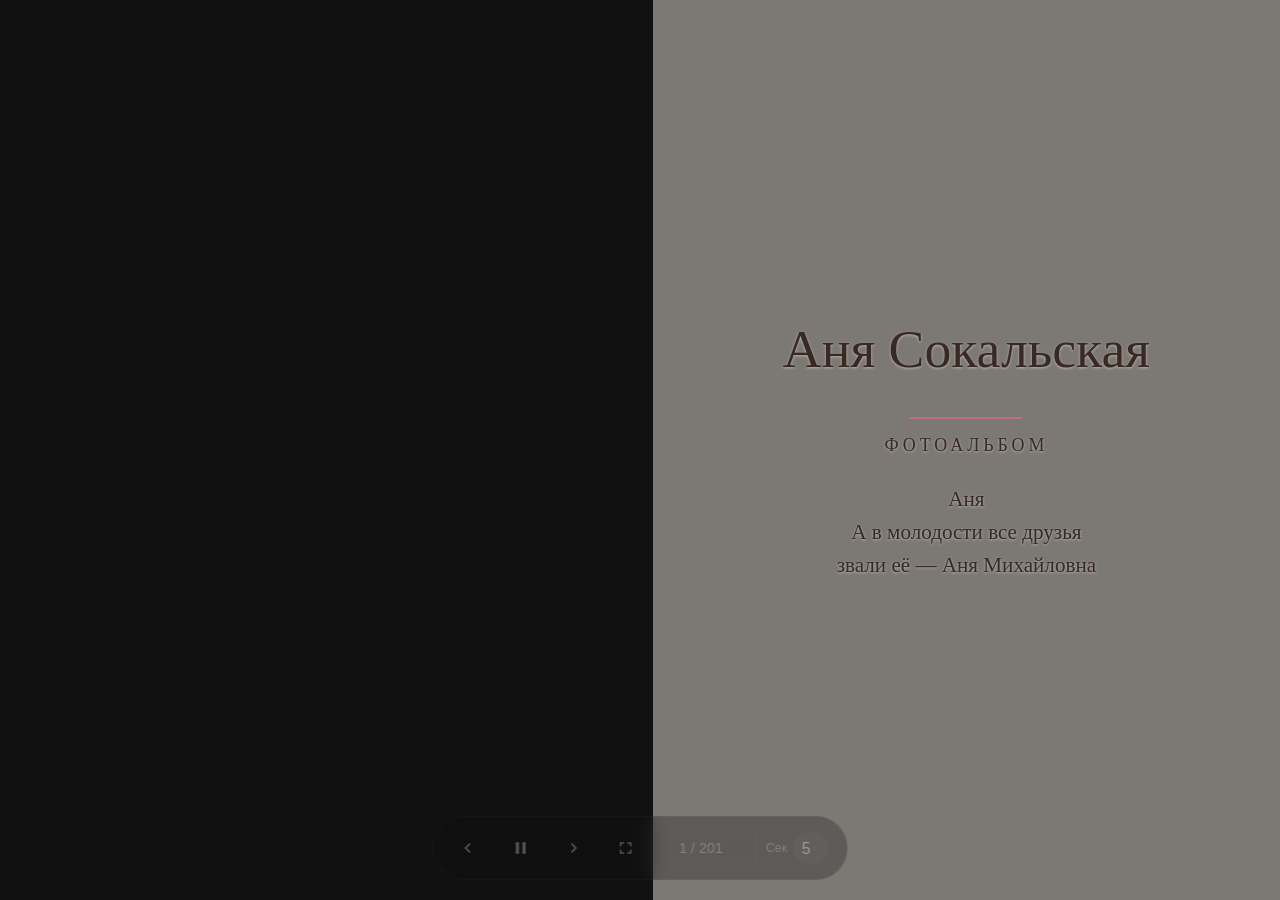
<file: index.html>
﻿<!DOCTYPE html>
<html lang="ru">
  <head>
    <meta charset="UTF-8" />
    <meta http-equiv="refresh" content="0; url=./anna_slideshow/" />
    <title>Фотоальбом Ани</title>
    <link rel="canonical" href="./anna_slideshow/" />
  </head>
  <body>
    <p><a href="./anna_slideshow/">Открыть фотоальбом</a></p>
  </body>
</html>
</file>
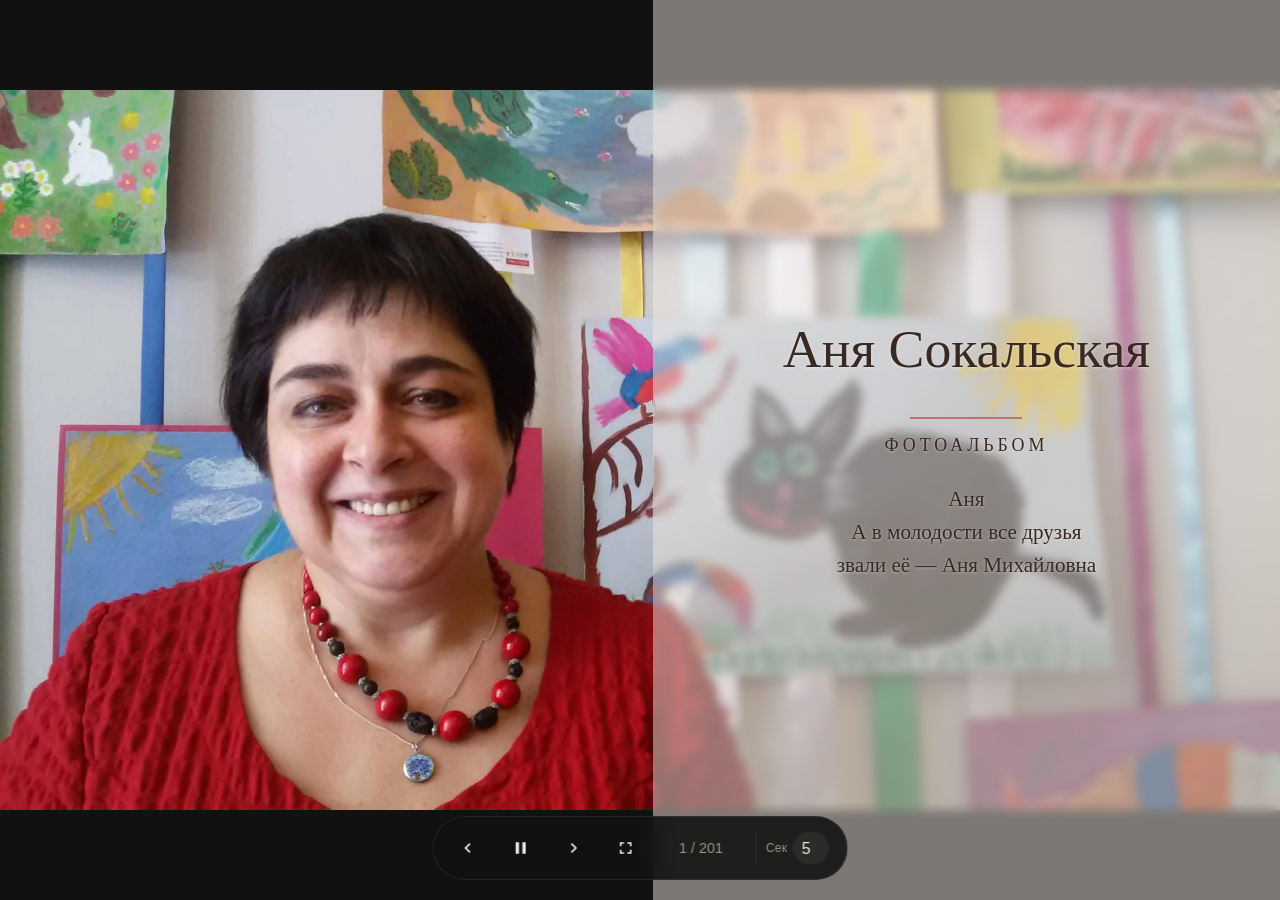
<file: anna_slideshow/index.html>
<!DOCTYPE html>
<html lang="ru">
  <head>
    <meta charset="UTF-8" />
    <meta name="viewport" content="width=device-width, initial-scale=1" />
    <meta name="color-scheme" content="dark" />
    <title>Аня Сокальская. Фотоальбом</title>
    <script>if (['localhost', '127.0.0.1'].includes(location.hostname)) document.documentElement.classList.add('local-editor');</script>
    <link rel="stylesheet" href="./styles.css" />
  </head>
  <body>
    <main class="stage" id="stage" aria-label="Слайдшоу фотоальбома">

      <div class="slide-layer is-visible" id="layerA" aria-hidden="true">
        <img alt="" decoding="async" />
      </div>
      <div class="slide-layer" id="layerB" aria-hidden="true">
        <img alt="" decoding="async" />
      </div>

      <div class="album-cover" id="albumCover" aria-label="Обложка фотоальбома">
        <div class="album-cover__glass">
          <h1>Аня Сокальская</h1>
          <p class="cover-subtitle">Фотоальбом</p>
          <p class="cover-story">Аня<br />А в молодости все друзья<br />звали её — Аня Михайловна</p>
        </div>
      </div>

      <div class="status" id="status" role="status">
        <p>Загрузка альбома…</p>
      </div>

      <div class="controls" id="controls" role="toolbar" aria-label="Управление слайдшоу">
        <button type="button" id="btnPrev" title="Предыдущий (←)" aria-label="Предыдущий слайд">
          <svg viewBox="0 0 24 24" aria-hidden="true"><path d="M15.41 7.41 14 6l-6 6 6 6 1.41-1.41L10.83 12z"/></svg>
        </button>
        <button type="button" id="btnPlay" title="Пауза / воспроизведение (Пробел)" aria-label="Пауза">
          <svg id="iconPause" viewBox="0 0 24 24" aria-hidden="true"><path d="M6 5h4v14H6zm8 0h4v14h-4z"/></svg>
          <svg id="iconPlay" viewBox="0 0 24 24" aria-hidden="true" hidden><path d="M8 5v14l11-7z"/></svg>
        </button>
        <button type="button" id="btnNext" title="Следующий (→)" aria-label="Следующий слайд">
          <svg viewBox="0 0 24 24" aria-hidden="true"><path d="M10 6 8.59 7.41 13.17 12l-4.58 4.59L10 18l6-6z"/></svg>
        </button>
        <button type="button" id="btnFs" title="Полный экран (F)" aria-label="Полноэкранный режим">
          <svg viewBox="0 0 24 24" aria-hidden="true"><path d="M7 14H5v5h5v-2H7v-3zm-2-4h2V7h3V5H5v5zm12 7h-3v2h5v-5h-2v3zM14 5v2h3v3h2V5h-5z"/></svg>
        </button>
        <span class="counter" id="counter" aria-live="polite">— / —</span>
        <div class="speed-wrap">
          <label for="speed">Сек</label>
          <select id="speed" aria-label="Интервал между слайдами"></select>
        </div>
        <button type="button" id="btnAdd" class="btn-text" title="Добавить фотографии" aria-label="Добавить фотографии">
          Добавить фотографии
        </button>
      </div>
    </main>

    <div class="upload-overlay" id="uploadOverlay" hidden>
      <section class="upload-panel" role="dialog" aria-modal="true" aria-labelledby="uploadTitle">
        <h2 id="uploadTitle">Добавить фотографии</h2>
        <p class="upload-hint" id="uploadInsertNote">
          По умолчанию новые фото вставляются перед последним слайдом (финальный кадр останется в конце).
        </p>
        <p class="upload-limits">До 20 файлов за раз, каждый не больше 20 МБ. Форматы: JPG, PNG, WebP.</p>
        <div class="upload-actions-top">
          <button type="button" id="uploadPick" class="btn-solid">Выбрать файлы</button>
          <input type="file" id="uploadFiles" accept=".jpg,.jpeg,.png,.webp,image/jpeg,image/png,image/webp" multiple hidden />
          <span id="uploadCount">Файлы не выбраны</span>
        </div>
        <div class="upload-thumbs" id="uploadThumbs"></div>
        <p class="upload-status" id="uploadStatus" role="status"></p>
        <div class="upload-actions-bottom">
          <button type="button" id="uploadCancel" class="btn-ghost">Отмена</button>
          <button type="button" id="uploadSave" class="btn-solid" disabled>Сохранить</button>
        </div>
      </section>
    </div>

    <script src="./config.js"></script>
    <script src="./app.js"></script>
    <script src="./upload.js"></script>
  </body>
</html>
</file>
<file: anna_slideshow/styles.css>
/* Токены: мемориальный фотоальбом, тёмный зал, тихий просмотр */
:root {
  --bg: #111111;
  --panel: rgba(18, 18, 18, 0.88);
  --panel-border: rgba(255, 255, 255, 0.08);
  --text: #ebe6df;
  --muted: #9a948c;
  --accent: #c9a46c;
  --control-size: 44px;
  --fade-ms: 800ms;
  --font-ui: "Segoe UI", "Candara", "Tahoma", sans-serif;
  --font-display: "Palatino Linotype", "Book Antiqua", Palatino, Georgia, serif;
}

*,
*::before,
*::after {
  box-sizing: border-box;
}

html,
body {
  margin: 0;
  height: 100%;
  background: var(--bg);
  color: var(--text);
  font-family: var(--font-ui);
  overflow: hidden;
  -webkit-user-select: none;
  user-select: none;
}

body {
  cursor: none;
}

body.ui-visible {
  cursor: default;
}

.stage {
  position: relative;
  width: 100vw;
  height: 100vh;
  background: var(--bg);
  overflow: hidden;
}

.slide-layer {
  position: absolute;
  inset: 0;
  display: flex;
  align-items: center;
  justify-content: center;
  opacity: 0;
  transition: opacity var(--fade-ms) ease-out;
  pointer-events: none;
  will-change: opacity;
}

.slide-layer.is-visible {
  opacity: 1;
}

.slide-layer img {
  max-width: 100%;
  max-height: 100%;
  width: auto;
  height: auto;
  object-fit: contain;
  display: block;
  background: transparent;
}



.controls {
  position: absolute;
  left: 50%;
  bottom: 1.25rem;
  transform: translateX(-50%);
  z-index: 10;
  display: flex;
  align-items: center;
  gap: 0.55rem;
  padding: 0.55rem 0.75rem;
  background: var(--panel);
  border: 1px solid var(--panel-border);
  border-radius: 999px;
  backdrop-filter: blur(10px);
  opacity: 0;
  pointer-events: none;
  transition: opacity 250ms ease-out;
}

body.ui-visible .controls {
  opacity: 1;
  pointer-events: auto;
}

.controls button,
.controls select {
  appearance: none;
  border: 0;
  background: transparent;
  color: var(--text);
  font: inherit;
  cursor: pointer;
}

.controls button {
  width: var(--control-size);
  height: var(--control-size);
  min-width: var(--control-size);
  border-radius: 50%;
  display: inline-flex;
  align-items: center;
  justify-content: center;
  color: var(--text);
}

.controls button:hover,
.controls button:focus-visible {
  background: rgba(255, 255, 255, 0.08);
  outline: none;
}

.controls button:focus-visible {
  box-shadow: 0 0 0 2px var(--accent);
}

.controls svg {
  width: 20px;
  height: 20px;
  fill: currentColor;
}

.controls svg[hidden],
[hidden] {
  display: none !important;
}

.counter {
  min-width: 5.5rem;
  text-align: center;
  font-variant-numeric: tabular-nums;
  font-size: 0.9rem;
  color: var(--muted);
  padding: 0 0.35rem;
}

.speed-wrap {
  display: inline-flex;
  align-items: center;
  gap: 0.35rem;
  padding: 0 0.35rem 0 0.55rem;
  border-left: 1px solid var(--panel-border);
  margin-left: 0.15rem;
}

.speed-wrap label {
  font-size: 0.75rem;
  color: var(--muted);
  letter-spacing: 0.02em;
}

.speed-wrap select {
  height: 2rem;
  padding: 0 0.5rem;
  border-radius: 999px;
  background: rgba(255, 255, 255, 0.06);
  color: var(--text);
  border: 1px solid transparent;
}

.speed-wrap select:hover,
.speed-wrap select:focus-visible {
  border-color: rgba(201, 164, 108, 0.45);
  outline: none;
}

.status {
  position: absolute;
  inset: 0;
  display: flex;
  align-items: center;
  justify-content: center;
  z-index: 20;
  background: var(--bg);
  padding: 2rem;
  text-align: center;
}

.status[hidden] {
  display: none !important;
}

.status p {
  max-width: 32rem;
  margin: 0;
  font-family: var(--font-display);
  font-size: 1.15rem;
  line-height: 1.5;
  color: var(--muted);
}

.btn-text {
  height: 2.4rem;
  padding: 0 0.9rem;
  margin-left: 0.25rem;
  border-radius: 999px;
  border: 1px solid var(--panel-border);
  background: rgba(255, 255, 255, 0.04);
  color: var(--text);
  font-size: 0.82rem;
  white-space: nowrap;
}

.btn-text:hover,
.btn-text:focus-visible {
  border-color: rgba(201, 164, 108, 0.45);
  outline: none;
}

.upload-overlay {
  position: fixed;
  inset: 0;
  z-index: 40;
  display: flex;
  align-items: center;
  justify-content: center;
  padding: 1.5rem;
  background: rgba(0, 0, 0, 0.62);
}

.upload-overlay[hidden] {
  display: none !important;
}

.upload-panel {
  width: min(720px, 100%);
  max-height: min(88vh, 820px);
  overflow: auto;
  background: #1a1a1a;
  color: var(--text);
  border: 1px solid var(--panel-border);
  border-radius: 18px;
  padding: 1.25rem 1.35rem 1.1rem;
  font-family: var(--font-ui);
}

.upload-panel h2 {
  margin: 0 0 0.55rem;
  font-family: var(--font-display);
  font-weight: 400;
  font-size: 1.35rem;
}

.upload-hint,
.upload-limits {
  margin: 0 0 0.45rem;
  color: var(--muted);
  font-size: 0.92rem;
  line-height: 1.45;
}

.upload-actions-top,
.upload-actions-bottom {
  display: flex;
  align-items: center;
  gap: 0.75rem;
  flex-wrap: wrap;
  margin-top: 0.85rem;
}

.upload-actions-bottom {
  justify-content: flex-end;
  margin-top: 1rem;
}

.btn-solid,
.btn-ghost {
  min-height: 44px;
  padding: 0 1rem;
  border-radius: 999px;
  font: inherit;
  cursor: pointer;
}

.btn-solid {
  border: 0;
  background: var(--accent);
  color: #1a140c;
}

.btn-solid:disabled {
  opacity: 0.45;
  cursor: not-allowed;
}

.btn-ghost {
  border: 1px solid var(--panel-border);
  background: transparent;
  color: var(--text);
}

.upload-thumbs {
  display: flex;
  flex-wrap: wrap;
  gap: 0.65rem;
  margin-top: 0.9rem;
}

.upload-thumb {
  margin: 0;
  width: 96px;
}

.upload-thumb img {
  width: 96px;
  height: 72px;
  object-fit: cover;
  display: block;
  background: #0d0d0d;
  border-radius: 6px;
}

.upload-thumb figcaption {
  margin-top: 0.25rem;
  font-size: 0.68rem;
  color: var(--muted);
  overflow: hidden;
  text-overflow: ellipsis;
  white-space: nowrap;
}

.upload-status {
  min-height: 1.25rem;
  margin: 0.75rem 0 0;
  font-size: 0.9rem;
  color: var(--accent);
}

.upload-status.is-error {
  color: #e2a3a3;
}

body.upload-open {
  cursor: default;
}

body.upload-open .controls {
  opacity: 0;
  pointer-events: none;
}

@media (prefers-reduced-motion: reduce) {
  .slide-layer,
  .brand,
  .controls {
    transition: none;
  }
}

/* Титульная обложка: оригинальная фотография, только CSS-оформление */
.album-cover {
  position: absolute;
  inset: 0 0 0 auto;
  width: 49%;
  height: 100%;
  z-index: 4;
  display: flex;
  align-items: stretch;
  justify-content: center;
  padding: 0;
  opacity: 0;
  visibility: hidden;
  pointer-events: none;
  transition: none;
}
body.show-cover .album-cover { opacity: 1; visibility: visible; }
.album-cover__glass {
  width: 100%;
  min-height: 100%;
  display: flex;
  flex-direction: column;
  justify-content: center;
  align-items: center;
  padding: clamp(22px, 3.6vw, 72px);
  border: 0;
  border-radius: 0;
  box-shadow: none;
  background: rgba(243, 235, 226, .48);
  backdrop-filter: blur(5px);
  -webkit-backdrop-filter: blur(5px);
  color: #392923;
  text-align: center;
}
.album-cover__glass h1 {
  font-family: var(--font-display);
  font-size: clamp(2rem, 4.2vw, 5rem);
  font-weight: 400;
  line-height: 1.12;
  margin: 0;
  text-shadow: 0 1px 3px rgba(255,255,255,.45);
}
.album-cover__glass h1::after {
  content: "";
  display: block;
  width: 7rem;
  height: 2px;
  background: #c16f7b;
  margin: clamp(22px, 3vw, 40px) auto 0;
}
.album-cover__glass p {
  font-family: var(--font-display);
  font-size: clamp(1rem, 2vw, 2rem);
  font-weight: 400;
  letter-spacing: .22em;
  text-transform: uppercase;
  margin: clamp(25px, 3vw, 40px) 0 0;
  text-shadow: 0 1px 3px rgba(255,255,255,.45);
}
html:not(.local-editor) #btnAdd { display: none !important; }
@media (max-width: 720px) {
  .album-cover { width: 51%; }
  .album-cover__glass { padding: 12px 8px; }
  .album-cover__glass h1 { font-size: clamp(1.25rem, 4vw, 2rem); }
  .album-cover__glass h1::after { width: 3.3rem; margin-top: 12px; }
  .album-cover__glass p { font-size: .7rem; margin-top: 12px; letter-spacing: .08em; }
  .controls { max-width: calc(100vw - 16px); gap: .16rem; padding: .35rem; bottom: .65rem; }
  .counter { min-width: 4.1rem; padding: 0; font-size: .75rem; }
  .speed-wrap { padding: 0 .2rem; gap: .1rem; }
  .controls button { --control-size: 36px; }
}

/* Дополнительный текст перенесён со второго кадра на титульный. */
.album-cover__glass .cover-subtitle { margin: 1rem 0 0; font-size: clamp(.85rem,1.4vw,1.3rem); }
.album-cover__glass .cover-story { max-width: 34rem; margin: clamp(18px,3vh,38px) 0 0; font-family: var(--font-display); font-size: clamp(1rem,1.65vw,1.8rem); font-weight: 400; letter-spacing: 0; line-height: 1.55; text-transform: none; }
@media (max-width:720px) { .album-cover__glass .cover-story { font-size: clamp(.8rem,2.4vw,1rem); line-height: 1.25; margin-top: 10px; } .album-cover__glass .cover-subtitle { font-size: .7rem; margin-top: .5rem; } }
</file>
